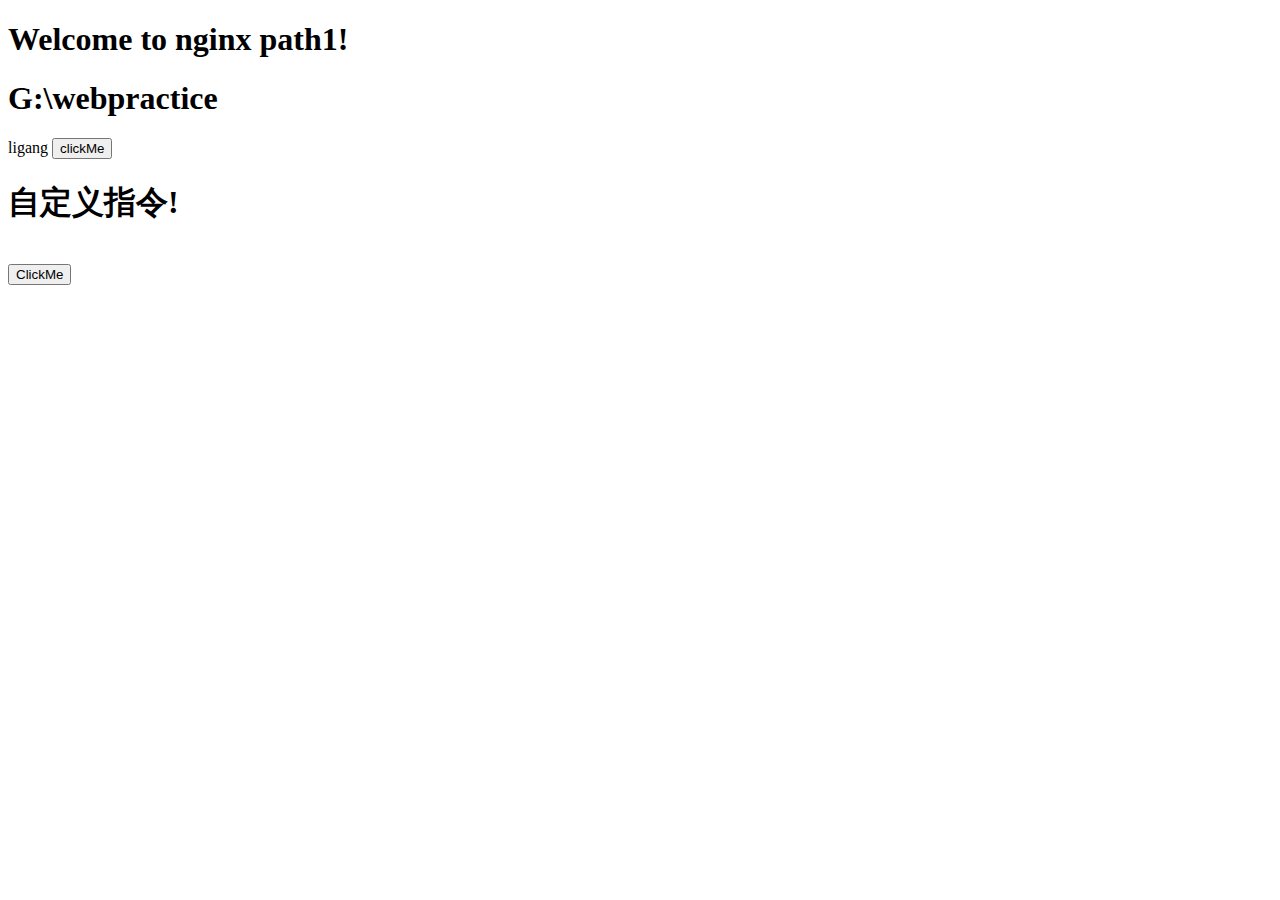
<file: index.html>
<!DOCTYPE html>
<html>
<head>
<title>My WEB</title>
<meta charset="utf-8">
<script data-main="js/index" src="js/lib/require.js"></script>
</head>
<body ng-controller="homeController">
<h1 ng-cloak>Welcome to nginx path1!</h1>
<h1>G:\webpractice</h1>
<span ng-bind="name"></span>
<button ng-click="clicktest()">clickMe</button>
<br>
<test-direct></test-direct>
</body>
</html>
</file>
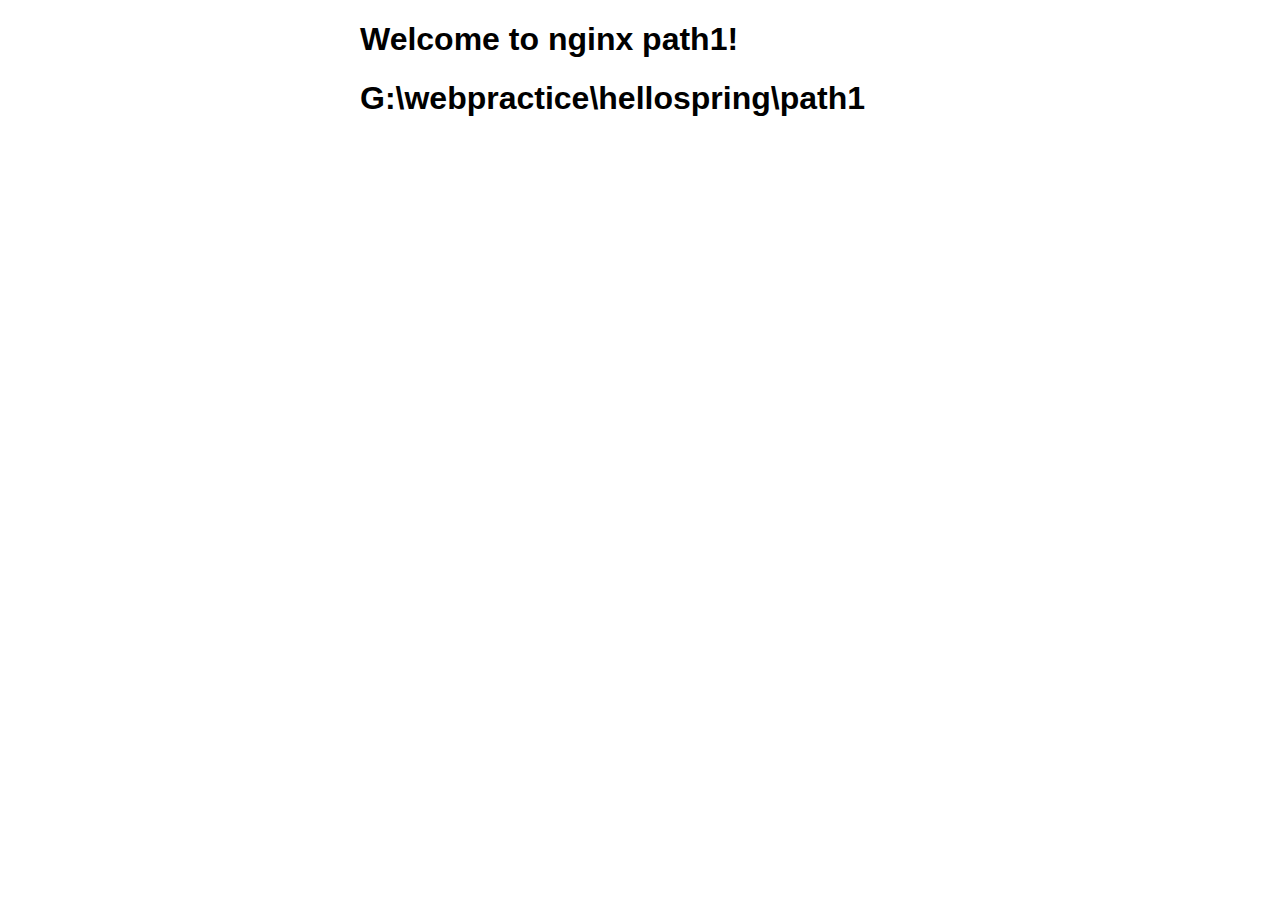
<file: hellospring/path1/index.html>
<!DOCTYPE html>
<html>
<head>
<title>Welcome to nginx path1!</title>
<style>
    body {
        width: 35em;
        margin: 0 auto;
        font-family: Tahoma, Verdana, Arial, sans-serif;
    }
</style>
</head>
<body>
<h1>Welcome to nginx path1!</h1>
<h1>G:\webpractice\hellospring\path1</h1>
</body>
</html>
</file>
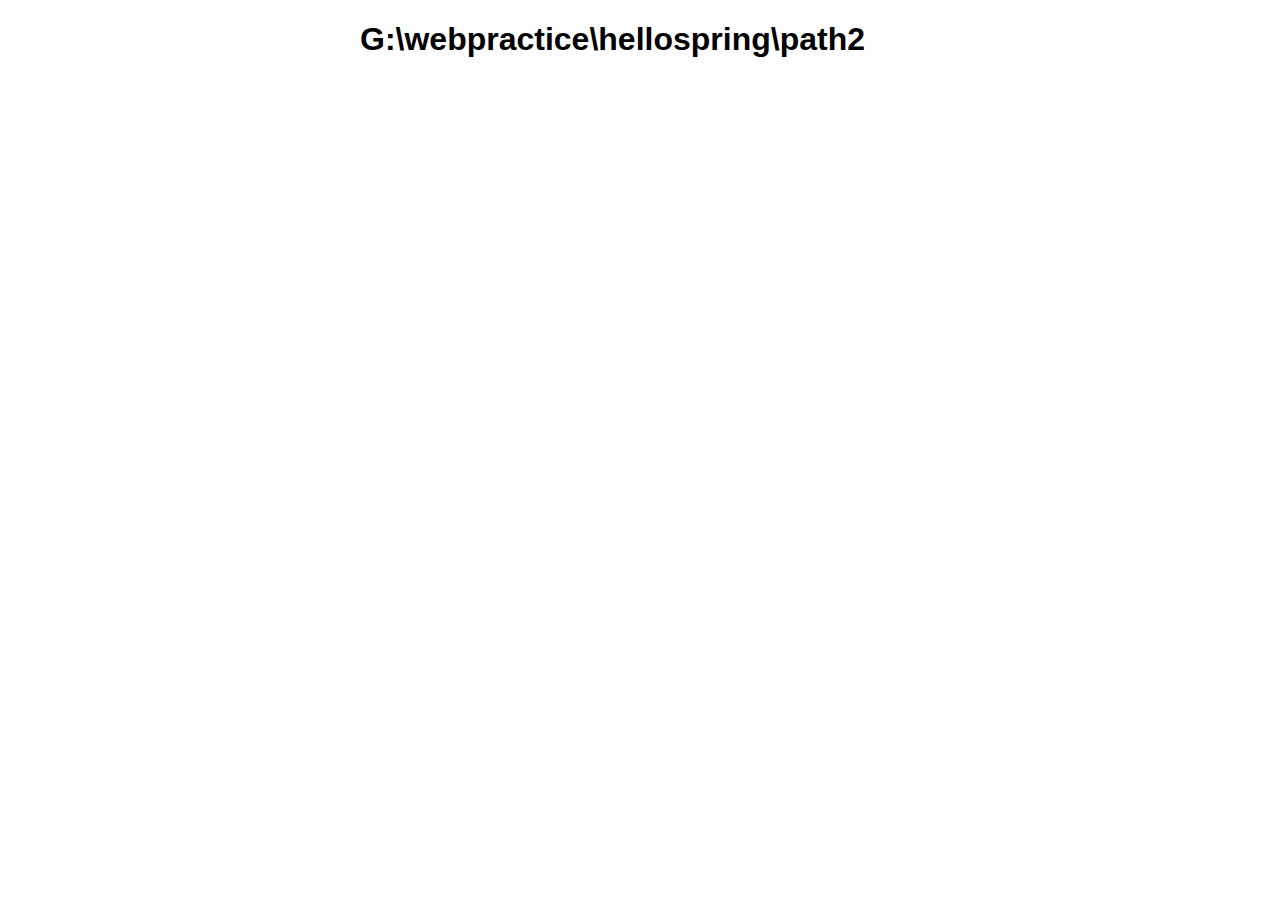
<file: hellospring/path2/index.html>
<!DOCTYPE html>
<html>
<head>
<title>Welcome to nginx path2!</title>
<style>
    body {
        width: 35em;
        margin: 0 auto;
        font-family: Tahoma, Verdana, Arial, sans-serif;
    }
</style>
</head>
<body>
<h1>G:\webpractice\hellospring\path2</h1>
</body>
</html>
</file>
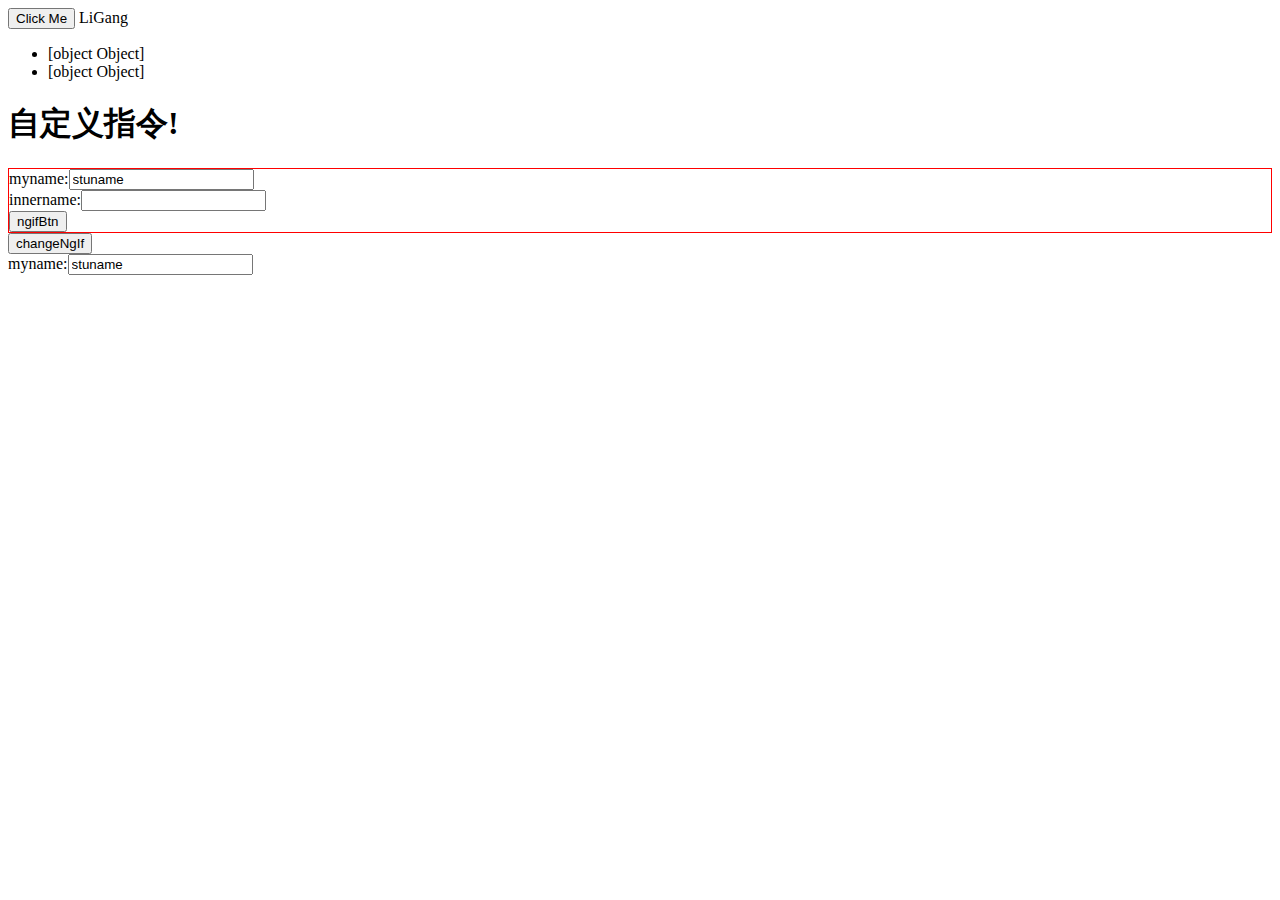
<file: angular.html>
<!doctype html>
<html ng-app="myApp">
<head>
  <meta charset="UTF-8">
  <title>Example - example-example</title>
  <script src="./js/angular.js"></script>
  <script src="./js/angularCont.js"></script>

</head>
<body ng-app="myApp" ng-controller="myCtrl">
<button ng-click="clickMe($event)">Click Me</button>
<label key="ligang" id="sidebar" ng-model="student.name">{{name}}</label>
<ul>
  <li ng-repeat="(key,value) in languages"><span ng-bind="value" key="value"></span></li>
</ul>
<test-direct></test-direct>

<div ng-if="isNgIf" style="border:1px solid red">
myname:<input type="text" ng-model="student.name"><br>
innername:<input type="text" ng-model="innername">
<br/>
<input type="button" value="ngifBtn" ng-click="clickNgifBtn()">
</div>

<input type="button" value="changeNgIf" ng-click="isNgIf=!isNgIf">
<br>
myname:<input type="text" ng-model="student.name">

</body>

</html>
</file>
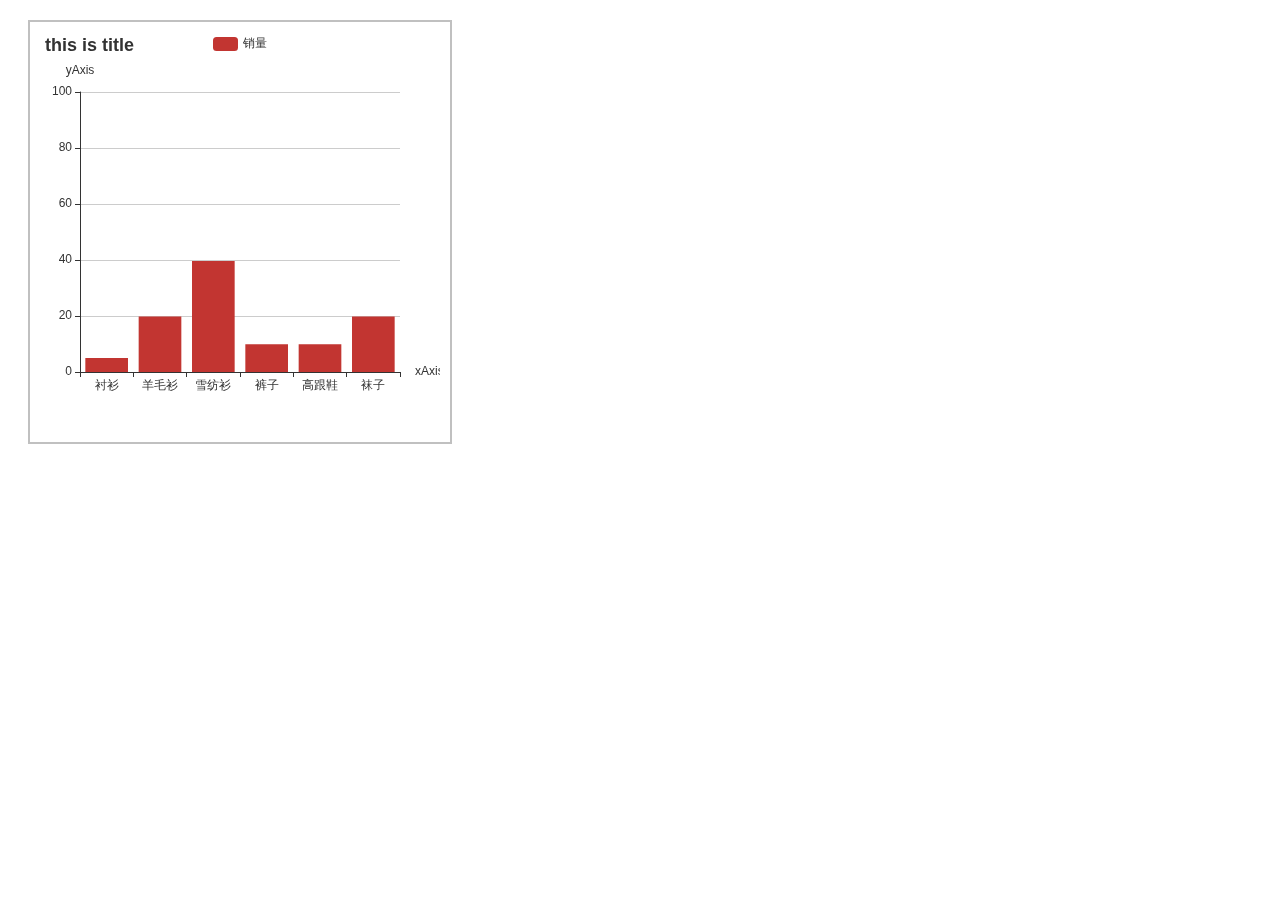
<file: echarts.html>
<!DOCTYPE html>
<head>
    <meta charset="utf-8">
    <title>ECharts</title>
</head>
<body>
    <!-- 为ECharts准备一个具备大小（宽高）的Dom -->
    <div id="main" style="height:400px;width:400px;padding:10px;margin:20px;border:2px solid silver;"></div>
    <!-- ECharts单文件引入 -->
    <script src="js/echarts.js"></script>
    <script type="text/javascript">
	
	var myChart = echarts.init(document.getElementById('main'),'infographic'); 
                
                var option = {
					title:
					{
						show:true,
						text:'this is title'
					},
                    tooltip: {
                        show: true
                    },
                    legend: {
                        data:['销量']
                    },
                    xAxis : [
                        {
                            type : 'category',
                            data : ["衬衫","羊毛衫","雪纺衫","裤子","高跟鞋","袜子"],
							name : 'xAxis'
                        }
                    ],
                    yAxis : [
                        {
                            type : 'value',
							max : 100,
							name : 'yAxis'
                        }
                    ],
                    series : [
                        {
                            "name":"销量",
                            "type":"bar",
                            "data":[5, 20, 40, 10, 10, 20]
                        }
                    ]
                };
        
                // 为echarts对象加载数据 
                myChart.setOption(option); 
    </script>
</body>
</file>
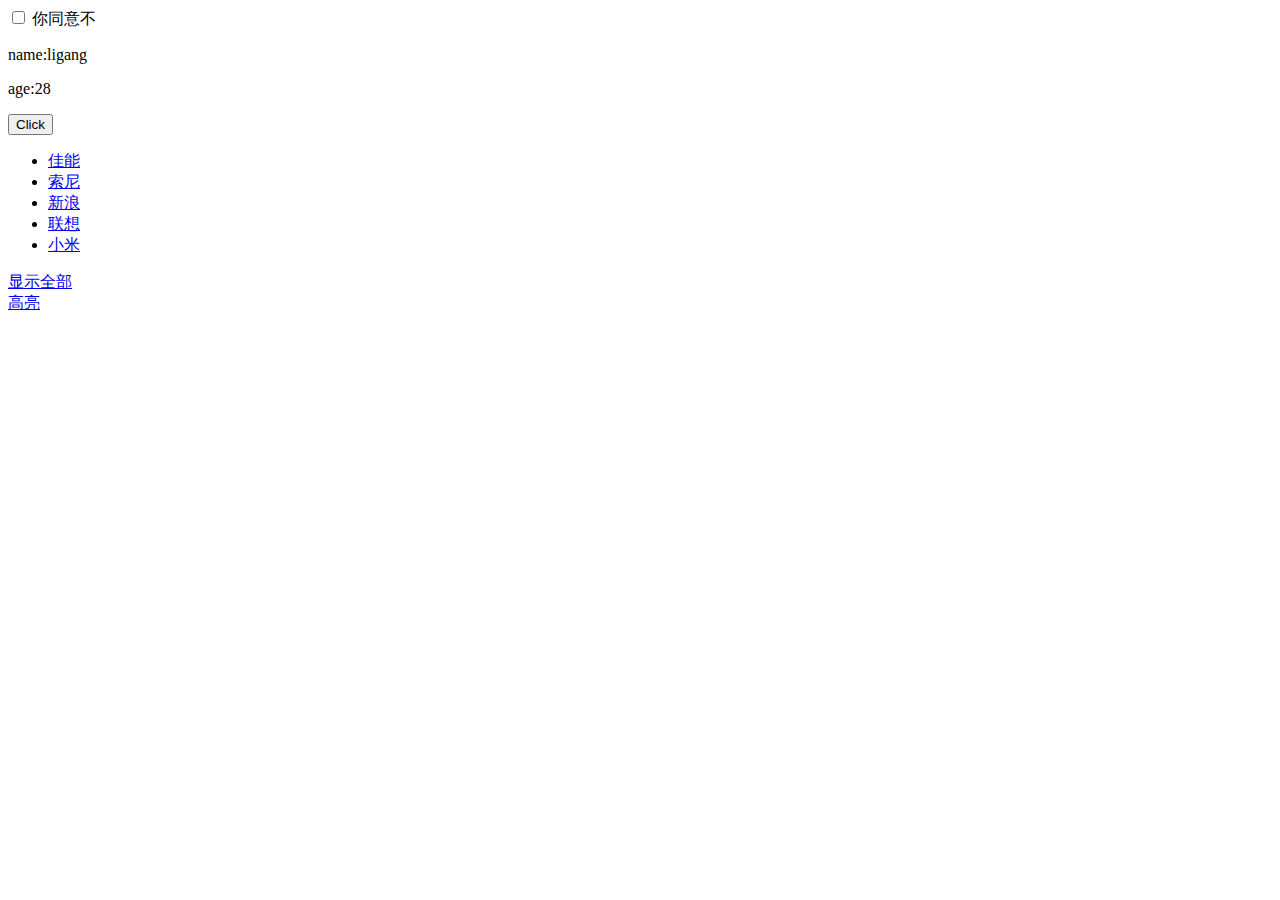
<file: jqueryTest.html>
<!DOCTYPE html>
<html>

<head>
    <meta charset="utf-8" />
    <script src="js/lib/jquery-1.12.4.js"></script>
    <script src="js/plugins/highlight.js"></script>
    <script src="js/jqueryTest.js"></script>
    <title>这是一个练习</title>
</head>

<body>
    <input type="checkbox" id="cr" name="cr" />
    <label for="cr">你同意不</label>
    <p>name:ligang</p>
    <p>age:28</p>
    <button id="button1">Click</button>
    <br/>
    <div id="subCatagoryBox">
        <ul>
            <li><a href="#">佳能</a><i></i></li>
            <li><a href="#1">索尼</a><i></i></li>
            <li><a href="#2">新浪</a><i></i></li>
            <li><a href="#">联想</a><i></i></li>
            <li><a href="#">华为</a><i></i></li>
            <li><a href="#">中兴</a><i></i></li>
            <li><a href="#">苹果</a><i></i></li>
            <li><a href="#">小米</a><i></i></li>
        </ul>
        <div id="showMore">
            <a href="#"><span>显示全部</span></a>
        </div>
         <div id="highLight">
            <a href="#"><span>高亮</span></a>
        </div>
    </div>
</body>

</html>
</file>
